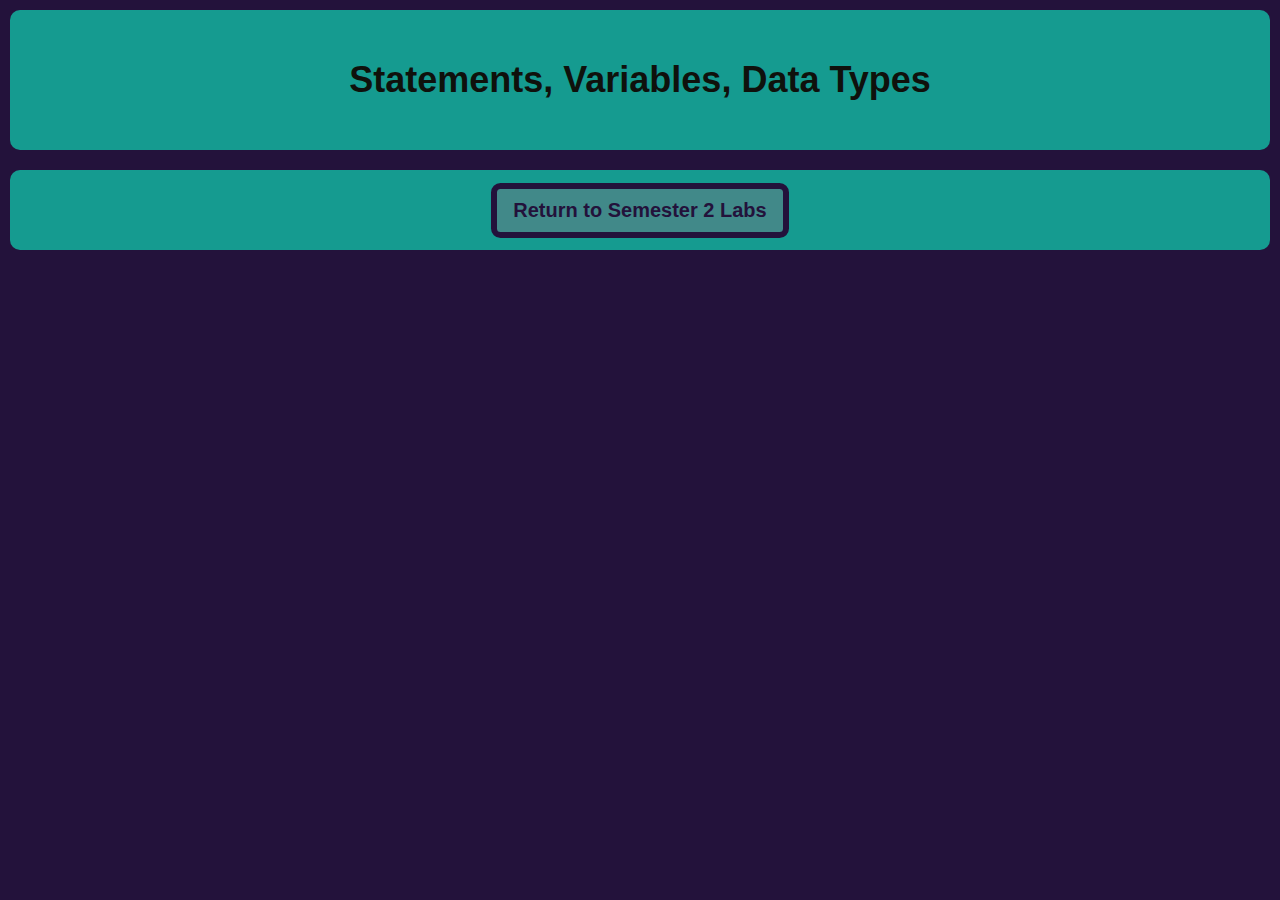
<file: sem2/session02/index.html>
<!doctype html>
<html lang="en">

<head>
    <meta name="viewport" content="width=device-width, initial-scale=1.0">
    <link href="/css/normalize.css" rel="stylesheet">
    <link href="/css/stylesheet.css" rel="stylesheet">
    <meta charset="utf-8"><!--character encoding for the document (Unicode) -->
    <title>Week 2 Testing Zone</title><!--web page title -->
</head>

<body>
    <div class="wrapper">
        <div class="header">
            <h1>Statements, Variables, Data Types</h1>
        </div>

        <div class="menu">
            <form style="display: inline" action="/sem2/Sem2Labs.html" method="get">
                <button class="btn">Return to Semester 2 Labs</button>
            </form>
        </div>
        <script src="/sem2/session02/index.js"></script>
    </div>
</body>
</file>
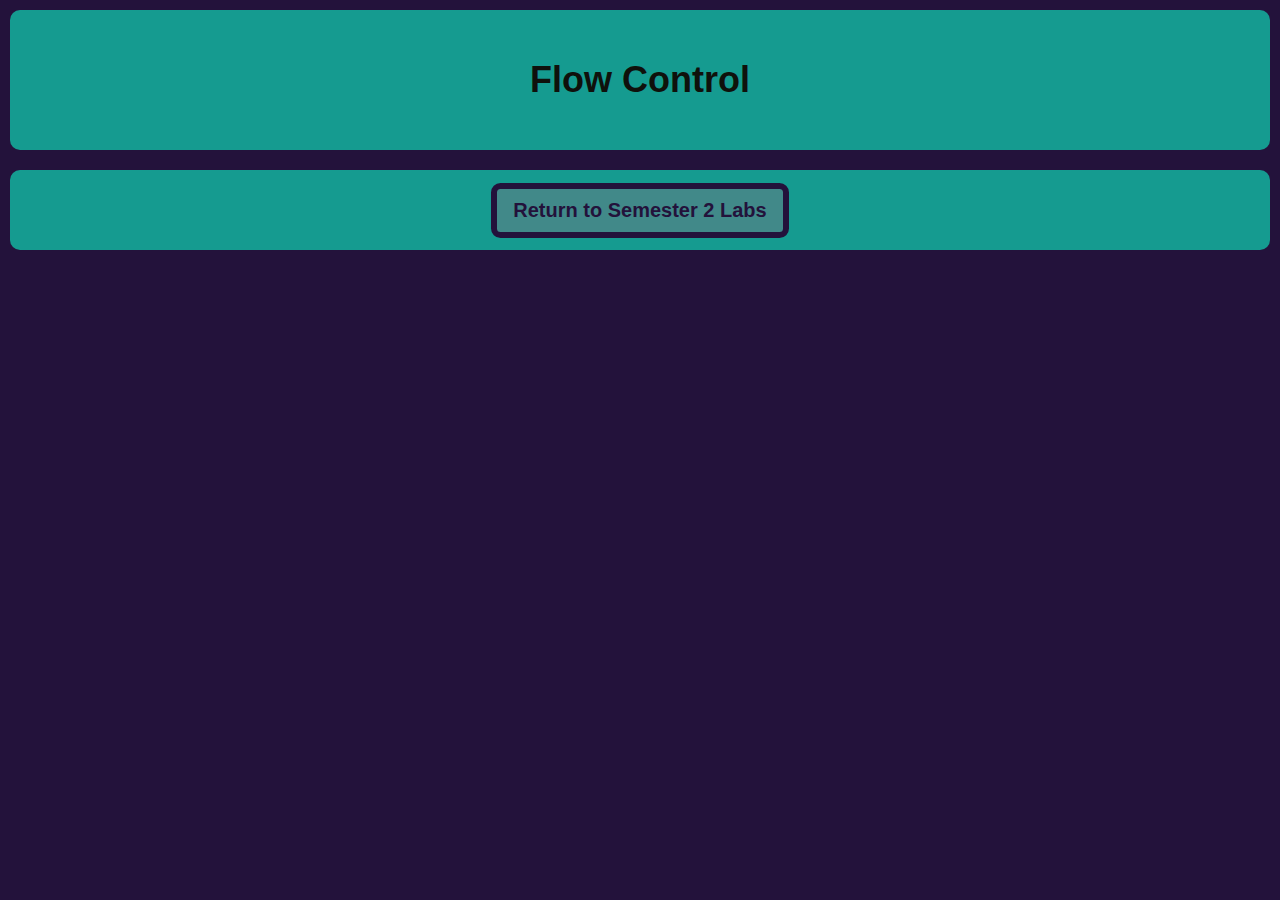
<file: sem2/session03/index.html>
<!doctype html>
<html lang="en">

<head>
    <meta name="viewport" content="width=device-width, initial-scale=1.0">
    <link href="/css/normalize.css" rel="stylesheet">
    <link href="/css/stylesheet.css" rel="stylesheet">
    <meta charset="utf-8">
    <title>Week 3 Testing Zone</title>
</head>

<body>
    <div class="wrapper">
        <div class="header">
            <h1>Flow Control</h1>
        </div>

        <div class="menu">
            <form style="display: inline" action="/sem2/Sem2Labs.html" method="get">
                <button class="btn">Return to Semester 2 Labs</button>
            </form>
        </div>
        <script src="/sem2/session03/index.js"></script>
    </div>
</body>
</file>
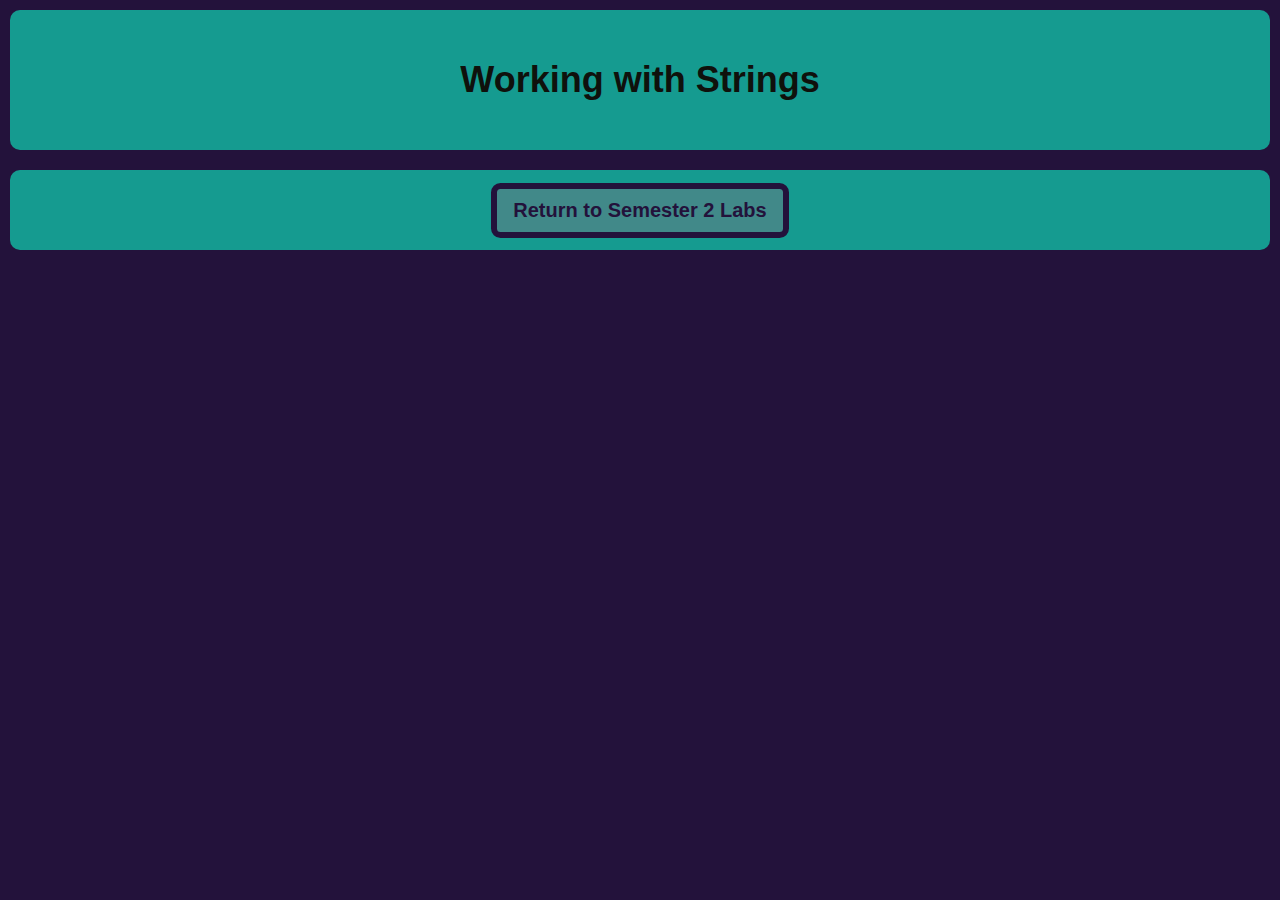
<file: sem2/session04/index.html>
<!DOCTYPE html>
<html lang="en">

<head>
    <meta name="viewport" content="width=device-width, initial-scale=1.0">
    <link href="/css/normalize.css" rel="stylesheet">
    <link href="/css/stylesheet.css" rel="stylesheet">
    <meta charset="utf-8">
    <title>Week 4 Testing Zone</title>
</head>

<body>
    <div class="wrapper">
        <div class="header">
            <h1>Working with Strings</h1>
        </div>

        <div class="menu">
            <form style="display: inline" action="/sem2/Sem2Labs.html" method="get">
                <button class="btn">Return to Semester 2 Labs</button>
            </form>
        </div>
        <script src="/sem2/session04/index.js"></script>
    </div>
</body>
</file>
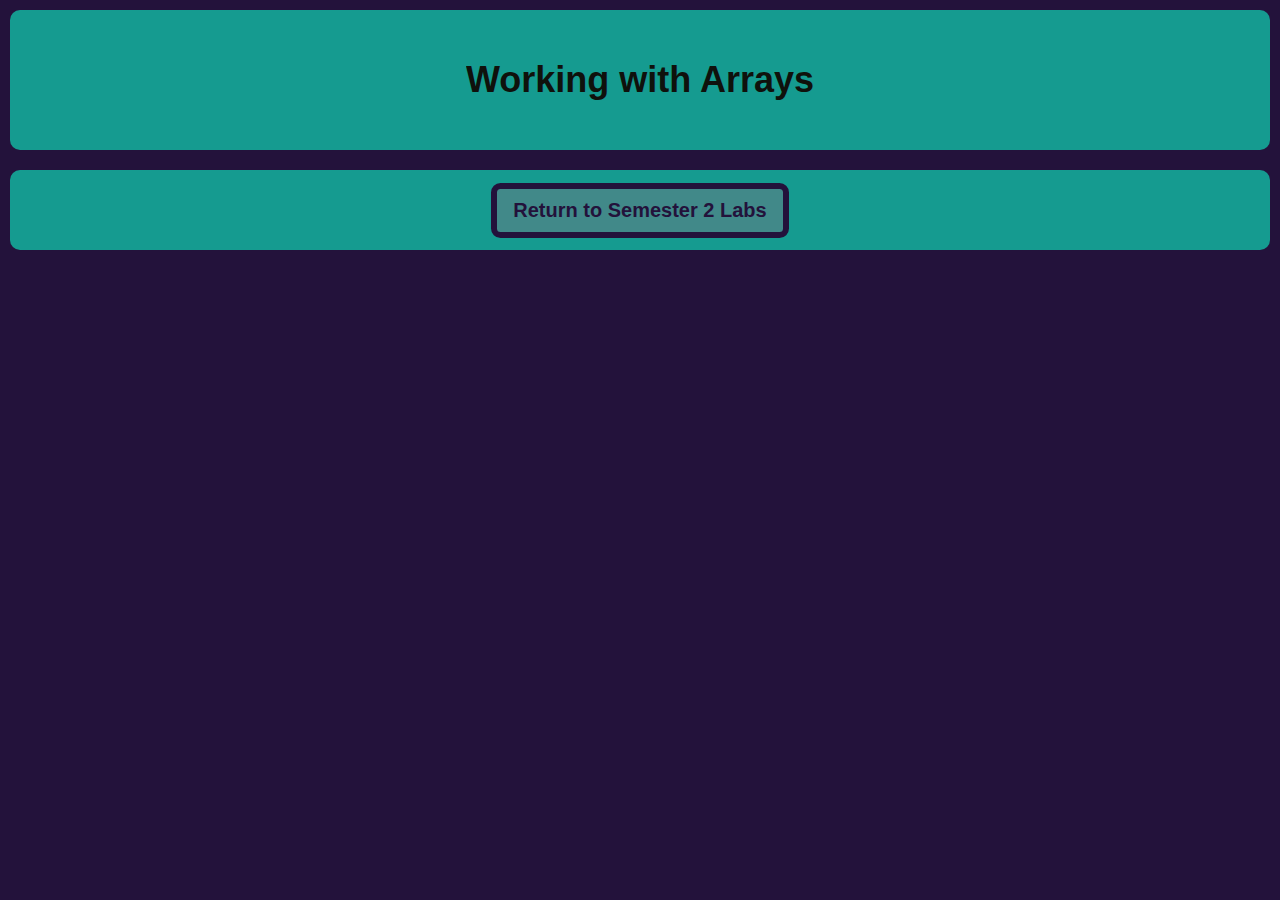
<file: sem2/session05/index.html>
<!DOCTYPE html>
<html lang="en">

<head>
    <meta name="viewport" content="width=device-width, initial-scale=1.0">
    <link href="/css/normalize.css" rel="stylesheet">
    <link href="/css/stylesheet.css" rel="stylesheet">
    <meta charset="utf-8">
    <title>Week 5 Testing Zone</title>
</head>

<body>
    <div class="wrapper">
        <div class="header">
            <h1>Working with Arrays</h1>
        </div>

        <div class="menu">
            <form style="display: inline" action="/sem2/Sem2Labs.html" method="get">
                <button class="btn">Return to Semester 2 Labs</button>
            </form>
        </div>
        <script src="/sem2/session05/index.js"></script>
    </div>
</body>
</file>
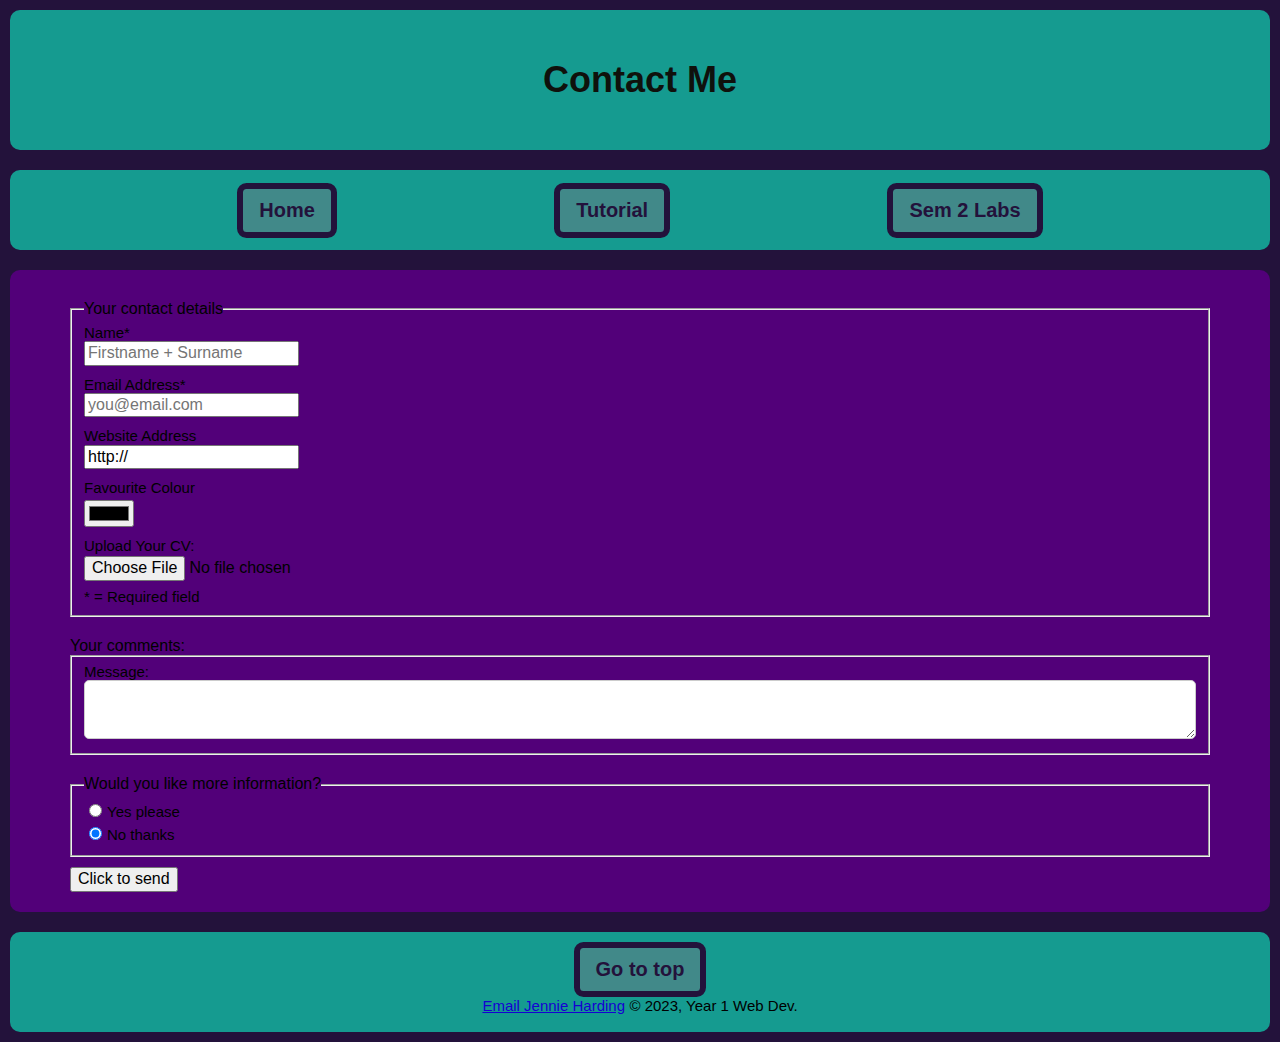
<file: sem1/contact.html>
<!doctype html>
<html lang="en">
    
<head>
    <link href="/css/normalize.css" rel="stylesheet">
    <link href="/css/stylesheet.css" rel="stylesheet">
    <meta charset="utf-8">
    <title>Contact Me</title>
</head>

<body class="contactpage">
    <div class="wrapper">
        <header class="header">
            <h1>Contact Me</h1>
        </header>

        <div class="menu">
            <form style="display: inline" action="/sem1/index.html" method="get">
                <button class="btn">Home</button>
            </form>
            <form style="display: inline" action="/sem1/tutorial.html" method="get">
                <button class="btn">Tutorial</button>
            </form>
            <form style="display: inline" action="/sem2/Sem2Labs.html" method="get">
                <button class="btn">Sem 2 Labs</button>
            </form>
        </div>
        
        <div class="main">
            <form id="form1">
                <fieldset><legend>Your contact details</legend>
                    <label for="name">Name* </label>
                    <input id="name" type="text" required placeholder="Firstname + Surname" >
                    <label for="email">Email Address* </label>
                    <input id="email" type="email" required placeholder="you@email.com">
                    <label for="url">Website Address</label>
                    <input type="text" id="url" value="http://">
                    <label for="colour">Favourite Colour</label>
                    <input id="colour" type="color">
                    <label for="myfile">Upload Your CV:</label>
                    <input type="file" id="myfile" name="myfile">
                    <label>* = Required field</label>
                </fieldset>

                <p>Your comments:</p>
                <fieldset>
                    <label for="message">Message: </label>
                    <textarea id="message" required></textarea>
                </fieldset>

                <fieldset>
                    <legend>Would you like more information?</legend>
                    <label for="information-yes">
                    <input type="radio" id="information-yes" 
                    name="information" value="yes">Yes please</label>
                    <label for="information-no">
                    <input type="radio" id="information-no" 
                    name="information" value="no" checked >No thanks</label>
                </fieldset>

                <input type="submit" value="Click to send" >

            </form>
        </div>   
        
        <footer class="footer">
            <div>
                <form style="display: inline" action=" #top" method="get">
                    <button class="btn">Go to top</button>
                </form>
            </div>
            <!--<p><a href=" #top">Go to top</a></p>-->
            <a href="mailto:jh1033@brighton.ac.uk">Email Jennie Harding</a>
            <small>&copy; 2023, Year 1 Web Dev.</small>
        </footer>

    </div>
</body>
</file>
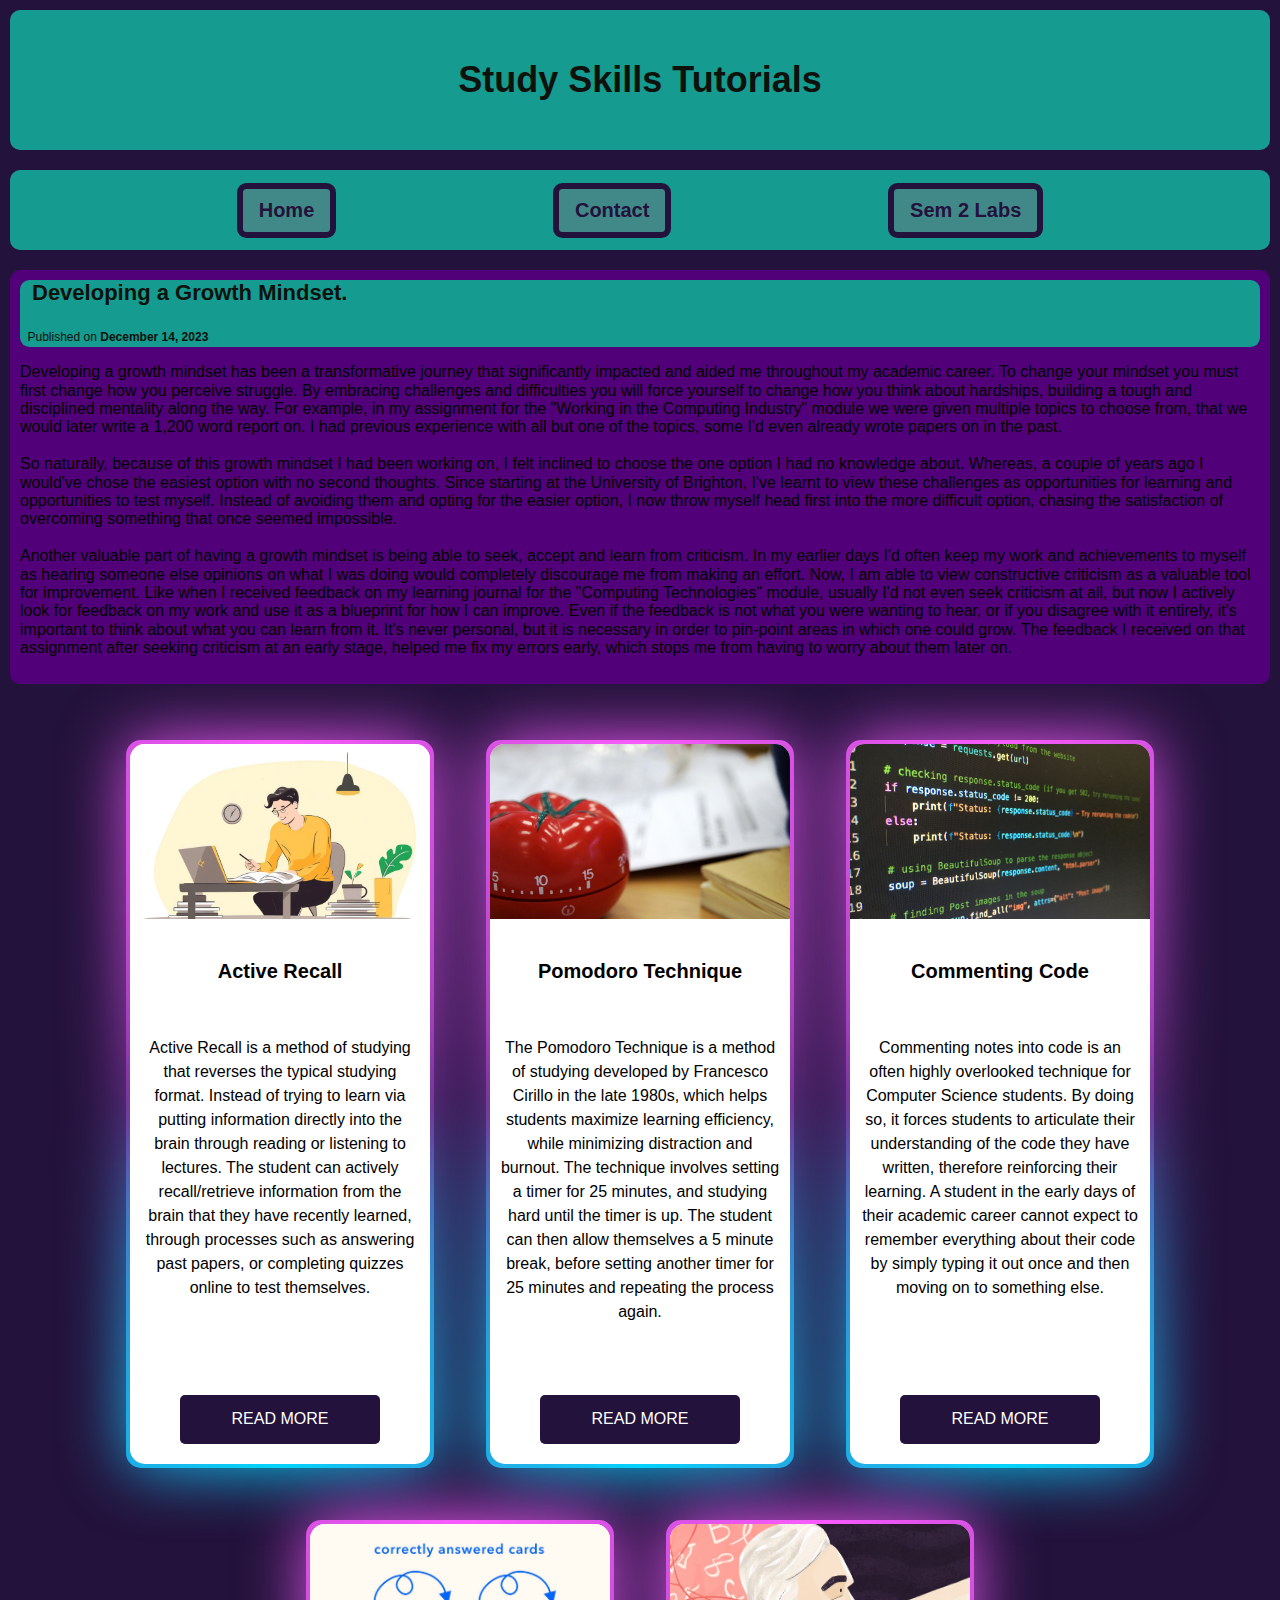
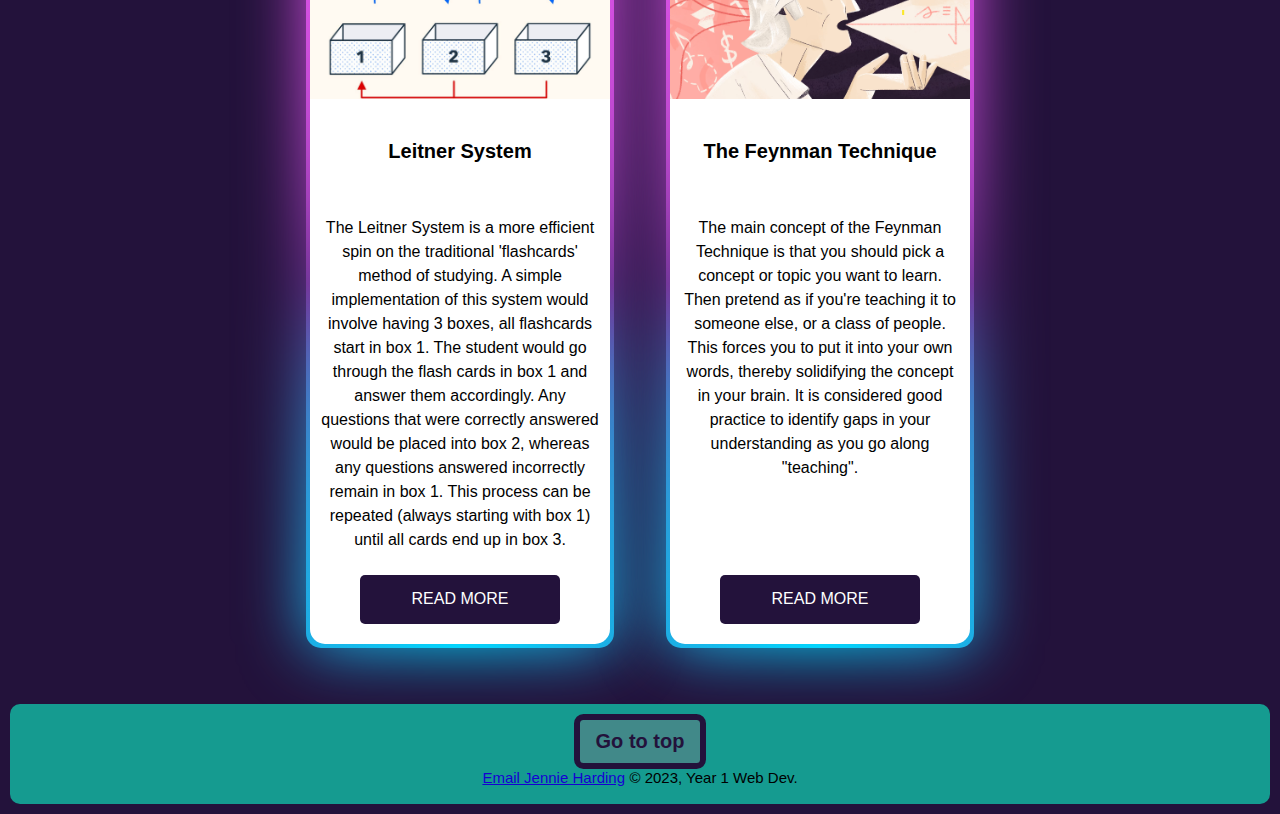
<file: sem1/tutorial.html>
<!doctype html>
<html lang="en">
    
<head>
    <meta name="viewport" content="width=device-width, initial-scale=1">
    <link href="/css/normalize.css" rel="stylesheet">
    <link href="/css/stylesheet.css" rel="stylesheet">
    <meta charset="utf-8">
    <title>Tutorial</title>
</head>

<body>
    <div class="wrapper">
        <header class="header">
            <h1>Study Skills Tutorials</h1>
        </header>

        <div class="menu">
            <form style="display: inline" action="/sem1/index.html" method="get">
                <button class="btn">Home</button>
            </form>
            <form style="display: inline" action="/sem1/contact.html" method="get">
                <button class="btn">Contact</button>
            </form>
            <form style="display: inline" action="/sem2/Sem2Labs.html" method="get">
                <button class="btn">Sem 2 Labs</button>
            </form>
        </div>

        <main class="main">
            <header class="post">
                <h3><a id="studyskill">Developing a Growth Mindset.</a></h3>
                <div class="posttime">
                    <p>Published on <time datetime="2023-12-03"><strong>December 14, 2023</strong></time></p>
                </div>
            </header>
            <p>
                Developing a growth mindset has been a transformative journey that significantly impacted and aided me throughout my academic career. To change your mindset you must first change how you perceive struggle. By embracing challenges and difficulties you will force yourself to change how you think about hardships, building a tough and disciplined mentality along the way. For example, in my assignment for the "Working in the Computing Industry" module we were given multiple topics to choose from, that we would later write a 1,200 word report on. I had previous experience with all but one of the topics, some I'd even already wrote papers on in the past. <br><br>So naturally, because of this growth mindset I had been working on, I felt inclined to choose the one option I had no knowledge about. Whereas, a couple of years ago I would've chose the easiest option with no second thoughts.
                Since starting at the University of Brighton, I've learnt to view these challenges as opportunities for learning and opportunities to test myself. Instead of avoiding them and opting for the easier option, I now throw myself head first into the more difficult option, chasing the satisfaction of overcoming something that once seemed impossible. <br><br>Another valuable part of having a growth mindset is being able to seek, accept and learn from criticism. In my earlier days I'd often keep my work and achievements to myself 
                as hearing someone else opinions on what I was doing would completely discourage me from making an effort. Now, I am able to view constructive criticism as a valuable tool for improvement. Like when I received feedback on my learning journal for the "Computing Technologies" module, usually I'd not even seek criticism at all, but now I actively look for feedback on my work and use it as a blueprint for how I can improve. Even if the feedback is not what you were wanting to hear, or if you disagree with it entirely, it's important to think about what you can learn from it. It's never personal, but it is necessary in order to pin-point areas in which one could grow. The feedback I received on that assignment after seeking criticism at an early stage, helped me fix my errors early, which stops me from having to worry about them later on.
            </p>
        </main>

        <section class="container">
            <div class="card">
                <div class="card-image card-1"></div>
                <input id="ch1" type="checkbox">
                <h2>Active Recall</h2>
                <p>Active Recall is a method of studying that reverses the typical studying format. Instead of trying to learn via putting information directly into the brain through reading or listening to lectures. The student can actively recall/retrieve information from the brain that they have recently learned, through processes such as answering past papers, or completing quizzes online to test themselves. </p>
                <div class="hiddencontent1">
                    <p>This process helps to solidify information learned, and allows students to remember this information easily and much more efficiently than if they were to just read the subject content over and over.</p>
                    <label for="ch1">SHOW LESS</label>
                </div>
                <div class="label-container1">
                    <label for="ch1">READ MORE</label>
                </div>
            </div>

            <div class="card">
                <div class="card-image card-2"></div>
                <input id="ch2" type="checkbox">
                <h2>Pomodoro Technique</h2>
                <p>The Pomodoro Technique is a method of studying developed by Francesco Cirillo in the late 1980s, which helps students maximize learning efficiency, while minimizing distraction and burnout. The technique involves setting a timer for 25 minutes, and studying hard until the timer is up. The student can then allow themselves a 5 minute break, before setting another timer for 25 minutes and repeating the process again.</p>
                <div class="hiddencontent2">
                    <p>Upon completion of four cycles of the pomodoro technique, it is highly advised for the student to allow themselves a longer break. This longer break should be around 25-30 minutes, to allow for proper rest and rejuvenation.</p>
                    <label for="ch2">SHOW LESS</label>
                </div>
                <div class="label-container2">
                    <label for="ch2">READ MORE</label>
                </div>
            </div>

            <div class="card">
                <div class="card-image card-3"></div>
                <input id="ch3" type="checkbox">
                <h2>Commenting Code</h2>
                <p>Commenting notes into code is an often highly overlooked technique for Computer Science students. By doing so, it forces students to articulate their understanding of the code they have written, therefore reinforcing their learning. A student in the early days of their academic career cannot expect to remember everything about their code by simply typing it out once and then moving on to something else.</p>
                <div class="hiddencontent3">
                    <p>Not only does commenting code help with the learning process, it is also a good practice for a student to take with them after their academic journey and into the workplace. Developers often work in large teams, so correctly commenting code will help others to understand and navigate the code you have written.</p>
                    <label for="ch3">SHOW LESS</label>
                </div>
                <div class="label-container3">
                    <label for="ch3">READ MORE</label>
                </div>
            </div>

            <div class="card">
                <div class="card-image card-4"></div>
                <input id="ch4" type="checkbox">
                <h2>Leitner System</h2>
                <p>The Leitner System is a more efficient spin on the traditional 'flashcards' method of studying. A simple implementation of this system would involve having 3 boxes, all flashcards start in box 1. The student would go through the flash cards in box 1 and answer them accordingly. Any questions that were correctly answered would be placed into box 2, whereas any questions answered incorrectly remain in box 1. This process can be repeated (always starting with box 1) until all cards end up in box 3.</p>
                <div class="hiddencontent4">
                    <p>This system aims optimize the learning process by spacing out the review of information based on the student's proficiency with the content of each flashcard.</p>
                    <label for="ch4">SHOW LESS</label>
                </div>
                <div class="label-container4">
                    <label for="ch4">READ MORE</label>
                </div>
            </div>

            <div class="card">
                <div class="card-image card-5"></div>
                <input id="ch5" type="checkbox">
                <h2>The Feynman Technique</h2>
                <p>The main concept of the Feynman Technique is that you should pick a concept or topic you want to learn. Then pretend as if you're teaching it to someone else, or a class of people. This forces you to put it into your own words, thereby solidifying the concept in your brain. It is considered good practice to identify gaps in your understanding as you go along "teaching". 
                <div class="hiddencontent5">
                    <p>Don't forget to go back and review what you have been covering also, consistency is key when it comes to knowledge retention.</p>
                    <label for="ch5">SHOW LESS</label>
                </div>
                <div class="label-container5">
                    <label for="ch5">READ MORE</label>
                </div>
            </div>
        </section>
        
        <footer class="footer">
            <div>
                <form style="display: inline" action=" #top" method="get">
                    <button class="btn">Go to top</button>
                </form>
            </div>
            <!--<p><a href=" #top">Go to top</a></p>-->
            <a href="mailto:jh1033@brighton.ac.uk">Email Jennie Harding</a>
            <small>&copy; 2023, Year 1 Web Dev.</small>
        </footer>

    </div>
</body>
</file>
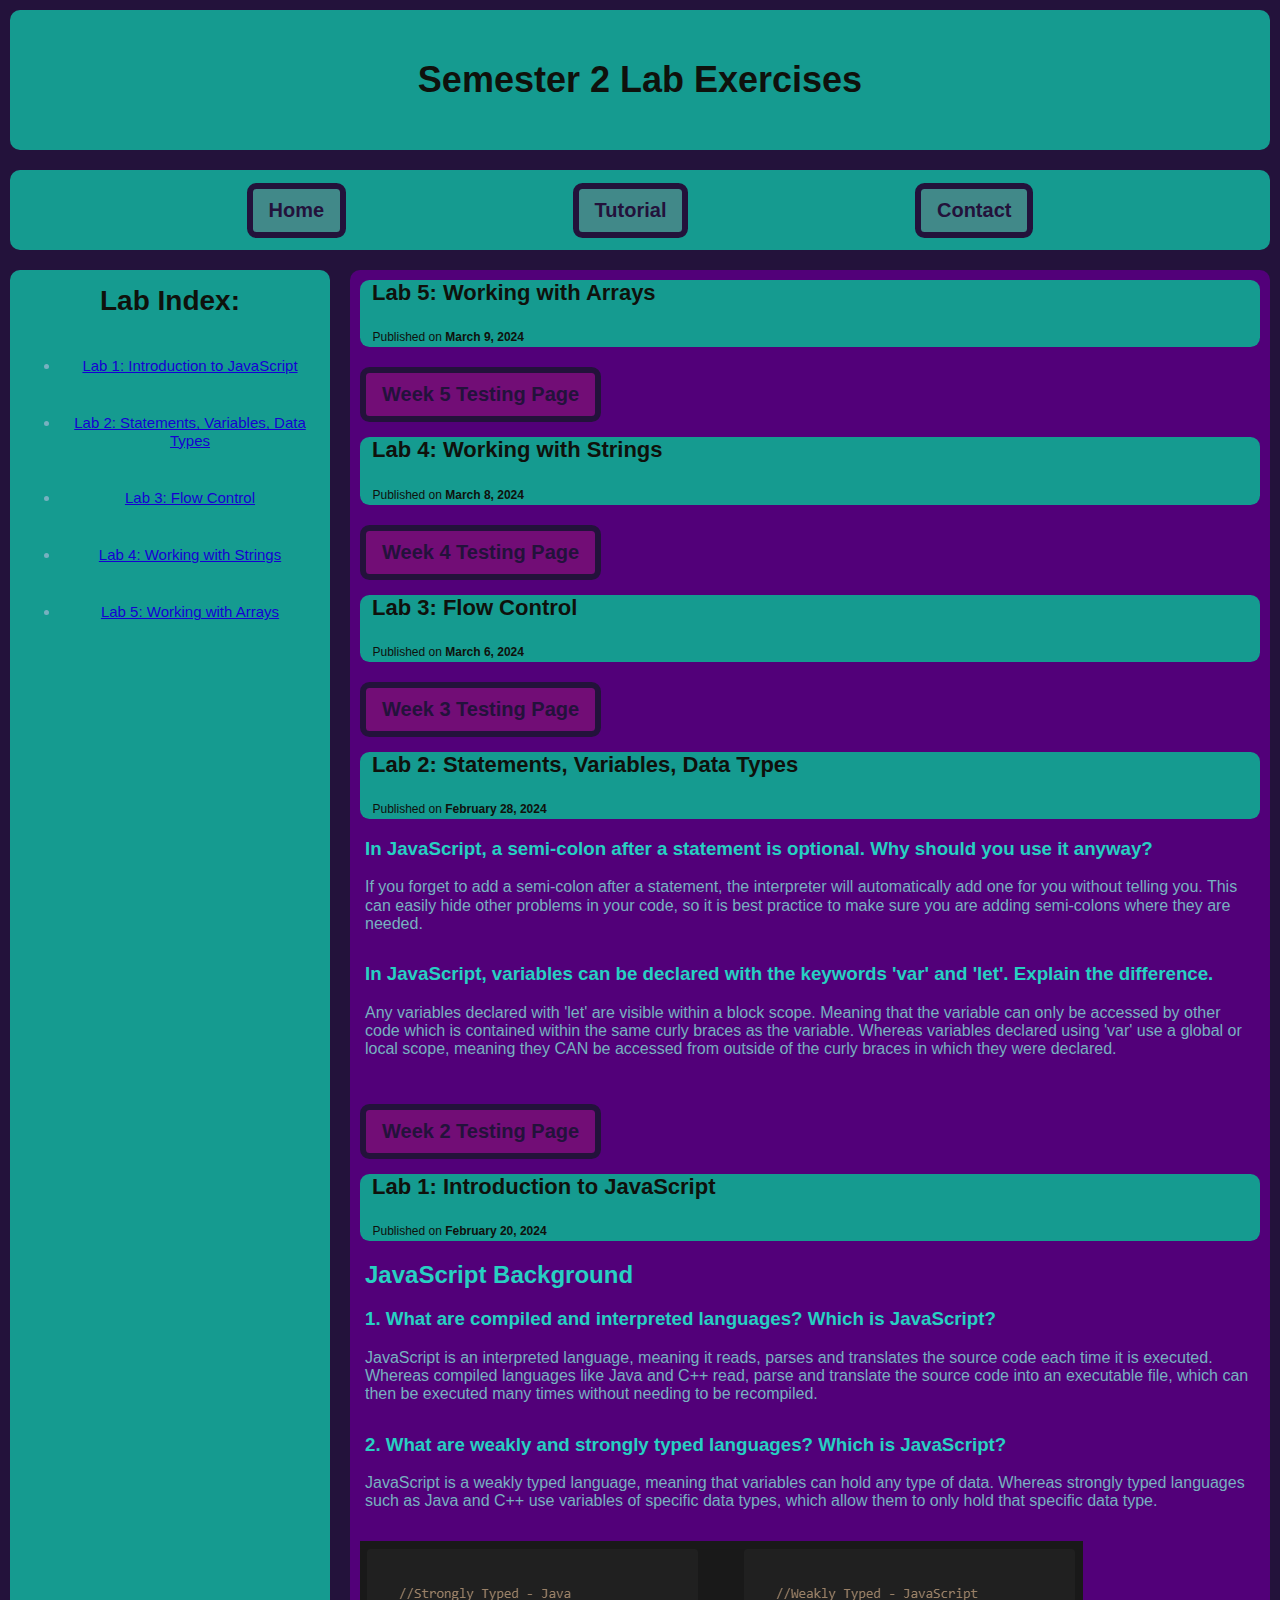
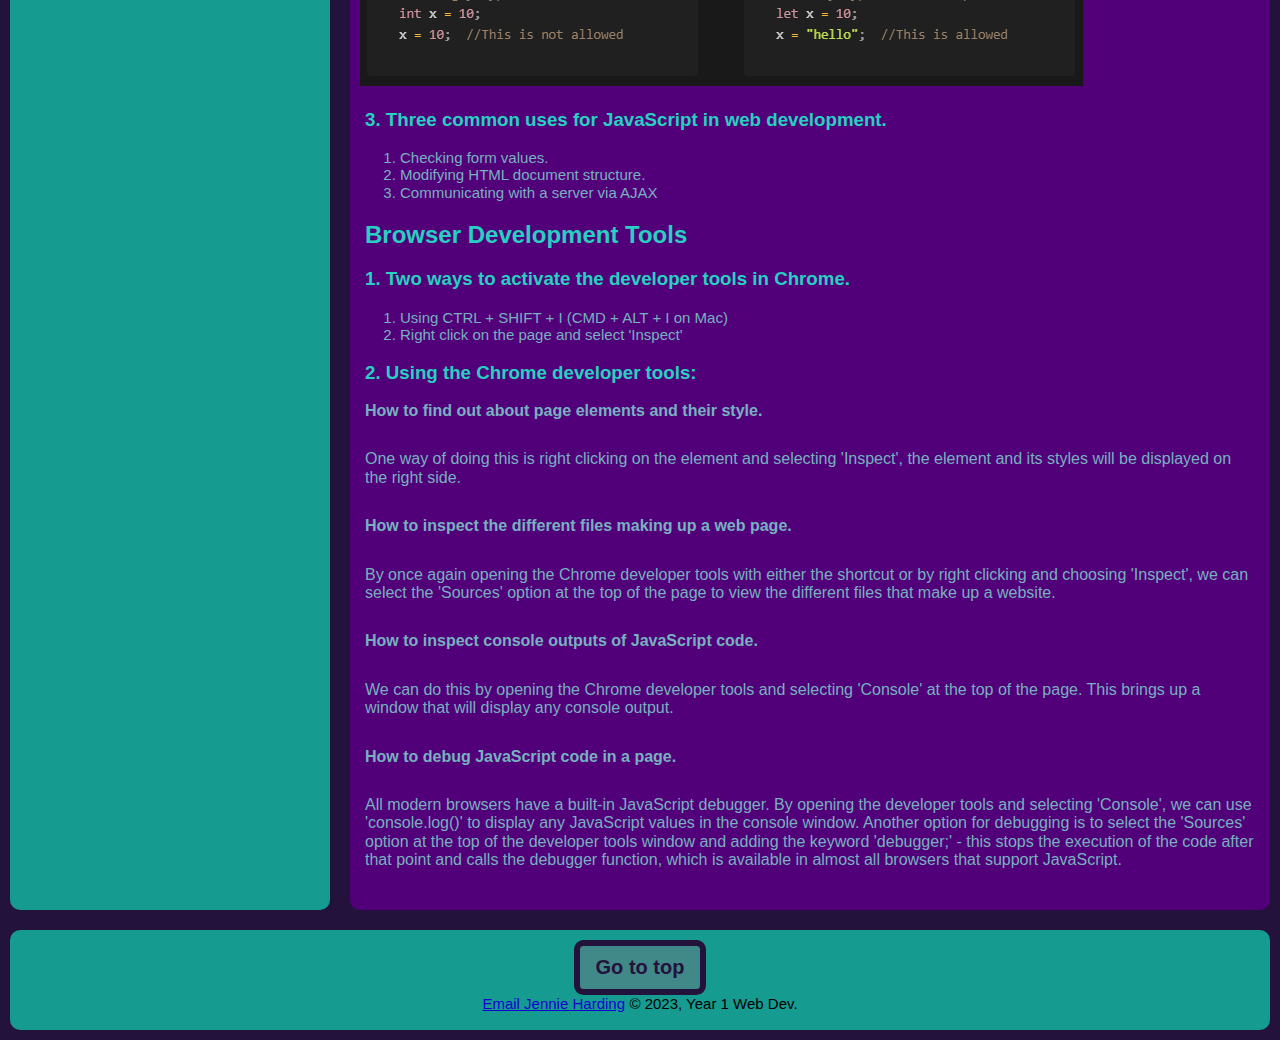
<file: sem2/Sem2Labs.html>
<!doctype html><!--HTML5 doctype declaration -->
<html lang="en"><!--default language of the document content -->

<head>
    <meta name="viewport" content="width=device-width, initial-scale=1.0">
    <link href="/css/normalize.css" rel="stylesheet">
    <link href="/css/stylesheet.css" rel="stylesheet">
    <meta charset="utf-8"><!--character encoding for the document (Unicode) -->
    <title>Semester 2 Lab Exercises</title><!--web page title -->
</head>

<body>
    <a id="top"></a>
    <div class="wrapper">
        <header class="header">
            <h1>Semester 2 Lab Exercises</h1>
        </header>

        <div class="menu">
            <form style="display: inline" action="/sem1/index.html" method="get">
                <button class="btn">Home</button>
            </form>
            <form style="display: inline" action="/sem1/tutorial.html" method="get">
                <button class="btn">Tutorial</button>
            </form>
            <form style="display: inline" action="/sem1/contact.html" method="get">
                <button class="btn">Contact</button>
            </form>
        </div>

        <main class="main"><!--Main Content-->
            <article>
                <header class="post">
                    <h3><a id="week5"></a>Lab 5: Working with Arrays</h3>
                    <div class="posttime">
                        <p>Published on <time datetime="2024-03-09"><strong>March 9, 2024</strong></time></p>
                    </div>
                </header>
                <form style="display: inline" action="/sem2/session05/index.html" method="get">
                    <button class="testingbtn">Week 5 Testing Page</button>
                </form>
            </article>

            <article>
                <header class="post">
                    <h3><a id="week4"></a>Lab 4: Working with Strings</h3>
                    <div class="posttime">
                        <p>Published on <time datetime="2024-03-08"><strong>March 8, 2024</strong></time></p>
                    </div>
                </header>
                <form style="display: inline" action="/sem2/session04/index.html" method="get">
                    <button class="testingbtn">Week 4 Testing Page</button>
                </form>
            </article>

            <article>
                <header class="post">
                    <h3><a id="week3"></a>Lab 3: Flow Control</h3>
                    <div class="posttime">
                        <p>Published on <time datetime="2024-03-06"><strong>March 6, 2024</strong></time></p>
                    </div>
                </header>
                <form style="display: inline" action="/sem2/session03/index.html" method="get">
                    <button class="testingbtn">Week 3 Testing Page</button>
                </form>
            </article>

            <article>
                <header class="post">
                    <h3><a id="week2"></a>Lab 2: Statements, Variables, Data Types</h3>
                    <div class="posttime">
                        <p>Published on <time datetime="2024-02-28"><strong>February 28, 2024</strong></time></p>
                    </div>
                </header>
                <h3>In JavaScript, a semi-colon after a statement is optional. Why should you use it anyway?</h3> 
                <p>
                    If you forget to add a semi-colon after a statement, the interpreter will automatically add one for you without telling you. This can easily hide other problems in your code, so it is best practice to make 
                    sure you are adding semi-colons where they are needed. 
                </p>
                <h3>In JavaScript, variables can be declared with the keywords 'var' and 'let'. Explain the difference.</h3>
                <p>
                    Any variables declared with 'let' are visible within a block scope. Meaning that the variable can only be accessed by other code which is contained within the same curly braces as the variable. Whereas 
                    variables declared using 'var' use a global or local scope, meaning they CAN be accessed from outside of the curly braces in which they were declared.
                </p> 
                <form style="display: inline" action="/sem2/session02/index.html" method="get">
                    <button class="testingbtn">Week 2 Testing Page</button>
                </form>
            </article>

            <article>
                <header class="post">
                    <h3><a id="week1"></a>Lab 1: Introduction to JavaScript</h3>
                    <div class="posttime">
                        <p>Published on <time datetime="2024-02-20"><strong>February 20, 2024</strong></time></p>
                    </div>
                </header>
                <h2>JavaScript Background</h2>
                <h3>1. What are compiled and interpreted languages? Which is JavaScript?</h3> 
                <p>
                    JavaScript is an interpreted language, meaning it reads, parses and translates the source code each time it is executed. Whereas compiled languages like Java and C++ read, parse and translate the source
                    code into an executable file, which can then be executed many times without needing to be recompiled.
                </p>
                <h3>2. What are weakly and strongly typed languages? Which is JavaScript?</h3>
                <p>
                    JavaScript is a weakly typed language, meaning that variables can hold any type of data. Whereas strongly typed languages such as Java and C++ use variables of specific data types, which allow them to 
                    only hold that specific data type.
                </p>
                <img class="lab1img" src="/images/strongvsweak.png">
                <h3>3. Three common uses for JavaScript in web development.</h3>
                <ol>
                    <li>Checking form values.</li>
                    <li>Modifying HTML document structure.</li>
                    <li>Communicating with a server via AJAX</li>
                </ol>
                    
                <h2>Browser Development Tools</h2>
                <h3>1. Two ways to activate the developer tools in Chrome.</h3>
                <ol>
                    <li>Using CTRL + SHIFT + I (CMD + ALT + I on Mac)</li>
                    <li>Right click on the page and select 'Inspect'</li>
                </ol>

                <h3>2. Using the Chrome developer tools:</h3>
                <p><strong>How to find out about page elements and their style.</strong></p>
                <p>One way of doing this is right clicking on the element and selecting 'Inspect', the element and its styles will be displayed on the right side.</p>
                <p><strong>How to inspect the different files making up a web page.</strong></p>
                <p>By once again opening the Chrome developer tools with either the shortcut or by right clicking and choosing 'Inspect', we can select the 'Sources' option at the top of the page to view the different files that 
                    make up a website.</p>
                <p><strong>How to inspect console outputs of JavaScript code.</strong></p>
                <p>We can do this by opening the Chrome developer tools and selecting 'Console' at the top of the page. This brings up a window that will display any console output.</p>
                <p><strong>How to debug JavaScript code in a page.</strong></p>
                <p>All modern browsers have a built-in JavaScript debugger. By opening the developer tools and selecting 'Console', we can use 'console.log()' to display any JavaScript values in the console window. Another option 
                    for debugging is to select the 'Sources' option at the top of the developer tools window and adding the keyword 'debugger;' - this stops the execution of the code after that point and calls the debugger function, which 
                    is available in almost all browsers that support JavaScript.
                </p>
            </article>
        </main><!--END OF MAIN CONTENT PAGE-->

        <aside class="aside aside1">
            <h2>Lab Index:</h2>
            <ul>
                <li>
                    <p><a href=" #week1">Lab 1: Introduction to JavaScript</a></p>
                </li>
                <li>
                    <p><a href=" #week2">Lab 2: Statements, Variables, Data Types</a></p>
                </li>
                <li>
                    <p><a href=" #week3">Lab 3: Flow Control</a></p>
                </li>
                <li>
                    <p><a href=" #week4">Lab 4: Working with Strings</a></p>
                </li>
                <li>
                    <p><a href=" #week5">Lab 5: Working with Arrays</a></p>
                </li>
            </ul>
            <br>
        </aside>

        <footer class="footer">
            <div>
                <form style="display: inline" action=" #top" method="get">
                    <button class="btn">Go to top</button>
                </form>
            </div>
            <!--<p><a href=" #top">Go to top</a></p>-->
            <a href="mailto:jh1033@brighton.ac.uk">Email Jennie Harding</a>
            <small>&copy; 2023, Year 1 Web Dev.</small>
        </footer>
    </div>
</body>
</file>
<file: css/stylesheet.css>
* {
    font-family: Tahoma, Arial, Helvetica, sans-serif;
}

:root {
    --clr-1: #dc52bf;
    --clr-2: #b847b1;
    --clr-3: #FB5CFF;
    --clr-4: #743296;
    --clr-5: #00D8FF;
    /*--clr-5: #432174;*/
    --clr-6: #23123b;
}

body {
    background: var(--clr-6);
    display: flex;
    flex-direction: column;
    min-height: 100vh;
    margin: 0;
}

.wrapper {
    display: flex;
    flex-flow: row wrap;
    text-align: center;
}

.wrapper > * {
    padding: 10px;
    margin: 10px;
    flex: 1 100%;
    border-radius: 10px;
}

.header {
    background: rgb(21, 155, 144);
    height: 120px;
    display: flex;
    justify-content: center;
    align-items: center;
    text-align: center;
}

.header h1 {
    font-family: Tahoma, Arial, Helvetica, sans-serif;
    color: #0F110C;
    font-size: 36px;
    overflow: hidden;
}

.menu {
    display: flex;
    background: rgb(21, 155, 144);
    height: 60px;
    justify-content: space-evenly;
    align-items: center;
}

.testingbtn {
    font-family: Tahoma, Arial, Helvetica, sans-serif;
    font-size: 1.25rem;
    font-weight: 700;
    padding: 0.5em 0.8em;
    cursor: pointer;
    color: var(--clr-6);
    background-color: rgba(244, 63, 112, 0.2);
    border: 6px solid var(--clr-6);
    border-radius: 9.5px;
    transition: all 0.3s;
    margin-top: 15px;
    margin-bottom: 15px;
}

.testingbtn:hover {
    transform: translateY(-7.5px);
    background-color: #f43f70;
    color: #f9f9fb;
}

.btn {
    font-family: Tahoma, Arial, Helvetica, sans-serif;
    font-size: 1.25rem;
    font-weight: 700;
    padding: 0.5em 0.8em;
    cursor: pointer;
    color: var(--clr-6);
    background-color: rgba(244, 63, 112, 0.2);
    border: 6px solid var(--clr-6);
    border-radius: 9.5px;
    transition: all 0.3s;
}

.btn:hover {
    transform: translateY(-7.5px);
    background-color: #f43f70;
    color: #f9f9fb;
}

.footer {
    background: rgb(21, 155, 144);
    height: 80px;
    order: 3;
}

.footer a {
    font-size: 15px;
    margin-right: 10px;
}

.footer small {
    font-size: 15px;
    margin-left: -10px;
}

.main {
    text-align: left;
    background: rgb(82, 0, 121);
}

.fontlist {
    margin-top: -15px;
}

article h2 {
    margin-left: 5px;
    color: rgb(39, 208, 194);
}

article h3 {
    margin-left: 5px;
    color: rgb(39, 208, 194);
}

article p {
    margin-bottom: 30px;
    margin-left: 5px;
    margin-right: 5px;
    font-family: Tahoma, Arial, Helvetica, sans-serif;
    color: #77b1c0;
    font-size: 16px;
}

blockquote {
    font-family: Tahoma, Arial, Helvetica, sans-serif;
    color: #77b1c0;
    font-size: 16px;
}

.container {
    display: flex;
    justify-content: center;
    flex-wrap: wrap;
    order: 2;
}

label {
    display: block;
}

.video-wrapper {
    max-width: 960px;
    margin: 0 auto;
}

iframe	{
    width: 100%;
    height: auto;
}

.video-container {
    position: relative;
    padding-bottom: 56.25%; /*16:9 */
    height: 0; 
}

.video-container iframe {
    position: absolute;
    top: 0; left: 0; right: 0; bottom: 0;
    width: 100%;
    height: 100%;
}

#form1 p {
    font-family: Tahoma, Arial, Helvetica, sans-serif;
    margin-top: 20px;
    margin-bottom: -20px;
    margin-left: 50px;
}

#form1 label {
    font-family: Tahoma, Arial, Helvetica, sans-serif;
    font-size: 15px;
}

#form1 textarea {
    width: 100%;
    padding: 10px;
    box-sizing: border-box;
    border: 1px solid #ccc;
    border-radius: 5px;
}

#form1 input[type="text"] {
    margin-bottom: 10px;
}

#form1 input[type="email"] {
    margin-bottom: 10px;
}

#form1 input[type="submit"] {
    margin: 10px;
    margin-left: 50px;
    font-family: Tahoma, Arial, Helvetica, sans-serif;
}

#form1 input[type="radio"] {
    margin: 5px;
}

#form1 input[type="color"] {
    margin-top: 4px;
    margin-bottom: 10px;
    
}

#form1 input[type="file"] {
    margin-bottom: 7px;
    margin-top: 2px;
}

#form1 fieldset {
    margin-top: 20px;
    margin-left: 50px;
    margin-right: 50px;
}

#form1 fieldset legend {
    font-family: Tahoma, Arial, Helvetica, sans-serif;
}

.card {
    background: white;
    width: 300px;
    margin: 30px;
    border-radius: 15px;
    display: flex;
    flex-direction: column;
    position: relative;
    min-height: 720px;
}

.card::before,
.card::after {
    content: "";
    position: absolute;
    inset: -.25rem;
    z-index: -1;
    background: conic-gradient(
        from var(--gradient-angle),
        var(--clr-3),
        var(--clr-4),
        var(--clr-5),
        var(--clr-4),
        var(--clr-3));
    border-radius: inherit;
    animation: rotation 5s linear infinite;
}

.card::after {
    filter:blur(2rem);
}

@property --gradient-angle {
    syntax: "<angle>";
    initial-value: 0deg;
    inherits: false;
}

@keyframes rotation {
    0%   { --gradient-angle: 0deg; }
    100% { --gradient-angle: 360deg; } 
}

.card-image {
    background-color: aqua;
    height: 175px;
    margin-bottom: 15px;
    background-size: cover;
    border-radius: 15px 15px 0 0;
}

.card-1 {
    background-image: url('../images/recall.jpeg');
}

.card-2 {
    background-image: url('../images/pomodoro.jpg');
}

.card-3 {
    background-image: url('../images/comment.jpg');
}

.card-4 {
    background-image: url('../images/leitner.jpg');
}

.card-5 {
    background-image: url('../images/feynman.png');
}

.card h2 {
    font-family: Tahoma, Arial, Helvetica, sans-serif;
    font-size: 20px;
    padding: 10px;
}

.card p {
    font-family: Tahoma, Arial, Helvetica, sans-serif;
    padding: 10px;
    line-height: 1.5;
}

#ch1,
#ch2,
#ch3,
#ch4,
#ch5 {
    display: none;
}

#ch1:checked ~ .hiddencontent1,
#ch2:checked ~ .hiddencontent2,
#ch3:checked ~ .hiddencontent3,
#ch4:checked ~ .hiddencontent4,
#ch5:checked ~ .hiddencontent5 {
    display: block;
}

#ch1:checked ~ .hiddencontent1 label,
#ch2:checked ~ .hiddencontent2 label,
#ch3:checked ~ .hiddencontent3 label,
#ch4:checked ~ .hiddencontent4 label,
#ch5:checked ~ .hiddencontent5 label {
    display: block;
}

#ch1:checked ~ .label-container1 label,
#ch2:checked ~ .label-container2 label,
#ch3:checked ~ .label-container3 label,
#ch4:checked ~ .label-container4 label,
#ch5:checked ~ .label-container5 label {
    display: none;
}

.hiddencontent1,
.hiddencontent2,
.hiddencontent3,
.hiddencontent4,
.hiddencontent5 {
    display: none;
}

.card label {
    display: inline-block;
    cursor: pointer;
    background-color: var(--clr-6);
    color: white;
    display: block;
    padding: 15px 20px;
    margin: 20px 50px;
    border-radius: 5px;
}

.label-container1,
.label-container2,
.label-container3,
.label-container4,
.label-container5 {
    position: absolute;
    bottom: 0;
    left: 0;
    width: 100%;
    text-align: center;
}

.wireframe {
    max-width: 100%;
    height: auto;
    display: block;
    margin: 0 auto;
}

.brain {
    width: 100%;
}

.post {
    margin-top: -17.5px;
    margin-bottom: 2px;
    background-color: rgb(21, 155, 144);
    border-radius: 9.5px;
}

.post h3 {
    font-family: Tahoma, Arial, Helvetica, sans-serif;
    color: #0F110C;
    font-size: 22px;
    overflow: hidden;
    margin-top: 17.5px;
    margin-left: 12px;
}

.post p {
    font-family: Tahoma, Arial, Helvetica, sans-serif;
    color: #0F110C;
    font-size: 12px;
    overflow: hidden;
    margin-bottom: 5px;
    line-height: 20px;
}

.posttime {
    margin-left: 7.5px;
}

.aside1 {
    background: rgb(21, 155, 144);
}

.aside1 h2 {
    font-family: Tahoma, Arial, Helvetica, sans-serif;
    color: #0F110C;
    font-size: 28px;
    overflow: hidden;
    margin-top: 5px;
}

.aside1 p {
    margin-top: 40px;
}

.aside2 {
    background: rgb(21, 155, 144);
}

.aside2 h2 {
    font-family: Tahoma, Arial, Helvetica, sans-serif;
    color: #0F110C;
    font-size: 28px;
    overflow: hidden;
    margin-top: 5px;
}

.aside2 a {
    line-height: 25px;
}

.aside2 li {
    margin-top: 30px;
}

.fltlt {
    float: left;
    margin-right: 5px;
    margin-top: -20px;
}

.fltlt img {
    max-width: 100%;
    height: auto;
    display: block;
    margin: 0 auto;
}

.clear {
    clear: both;
}

.lab1img {
    max-width: 100%;
    height: auto;
}

figcaption {
    color: #77b1c0;
}

li {
    font-family: Tahoma, Arial, Helvetica, sans-serif;
    color: #77b1c0;
    font-size: 15px;
}

cite {
    line-height: 20px;
    color: #77b1c0;
}

.aside1 a:link,
.aside1 a:visited,
.aside1 a:active,
.aside2 a:link,
.aside2 a:visited,
.aside2 a:active,
.footer a:link,
.footer a:visited,
.footer a:active {
    color: rgb(21, 0, 210);
}

.aside1 a:hover,
.aside2 a:hover,
.footer a:hover {
    color: rgb(233, 132, 17);
    text-decoration: none;
}

@media all and (min-width: 800px) {
    
    .main {
        flex: 3;
    }

    .aside1 {
        order: 1;
    }

    .aside2 {
        order: 2;
    }

    .main {
        order: 2;
    }

    .footer {
        order: 4;
    }
}

@media all and (min-width: 600px) {
    .aside {
        flex: 1;
    }
}
</file>
